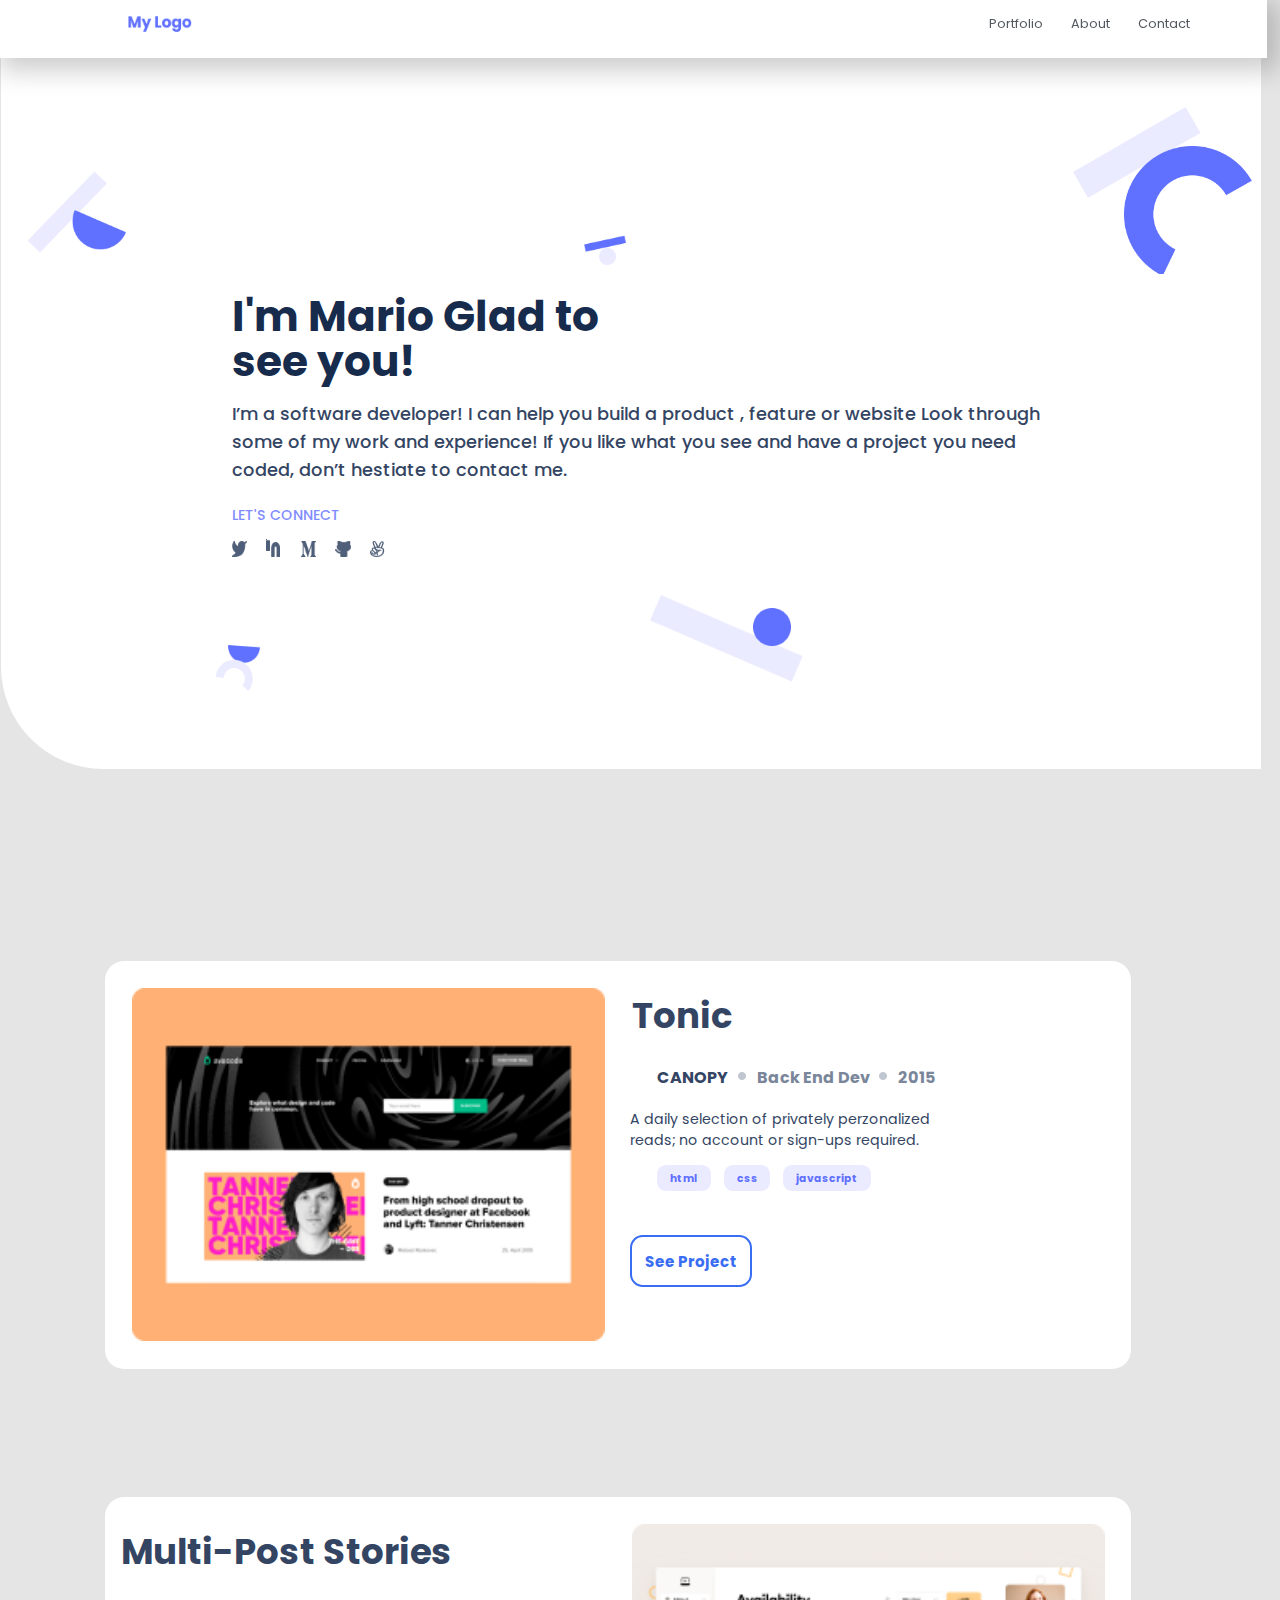
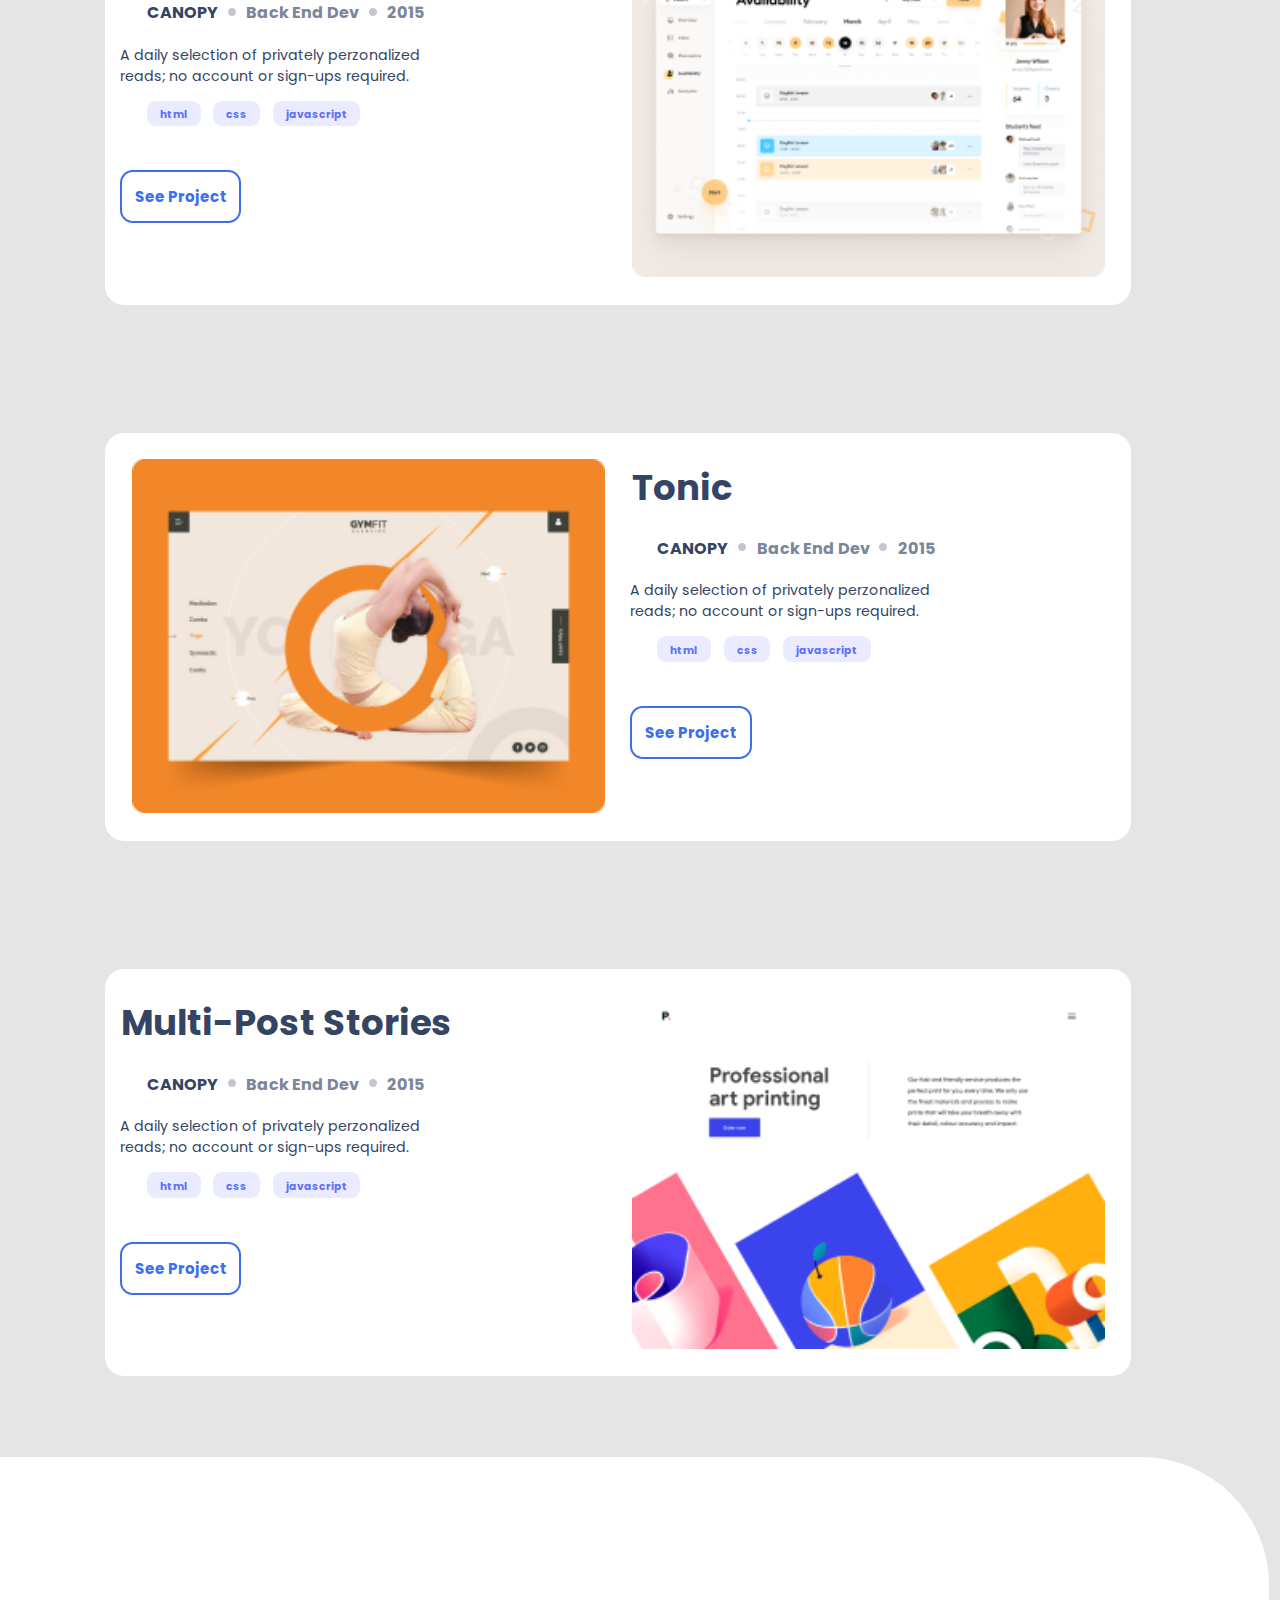
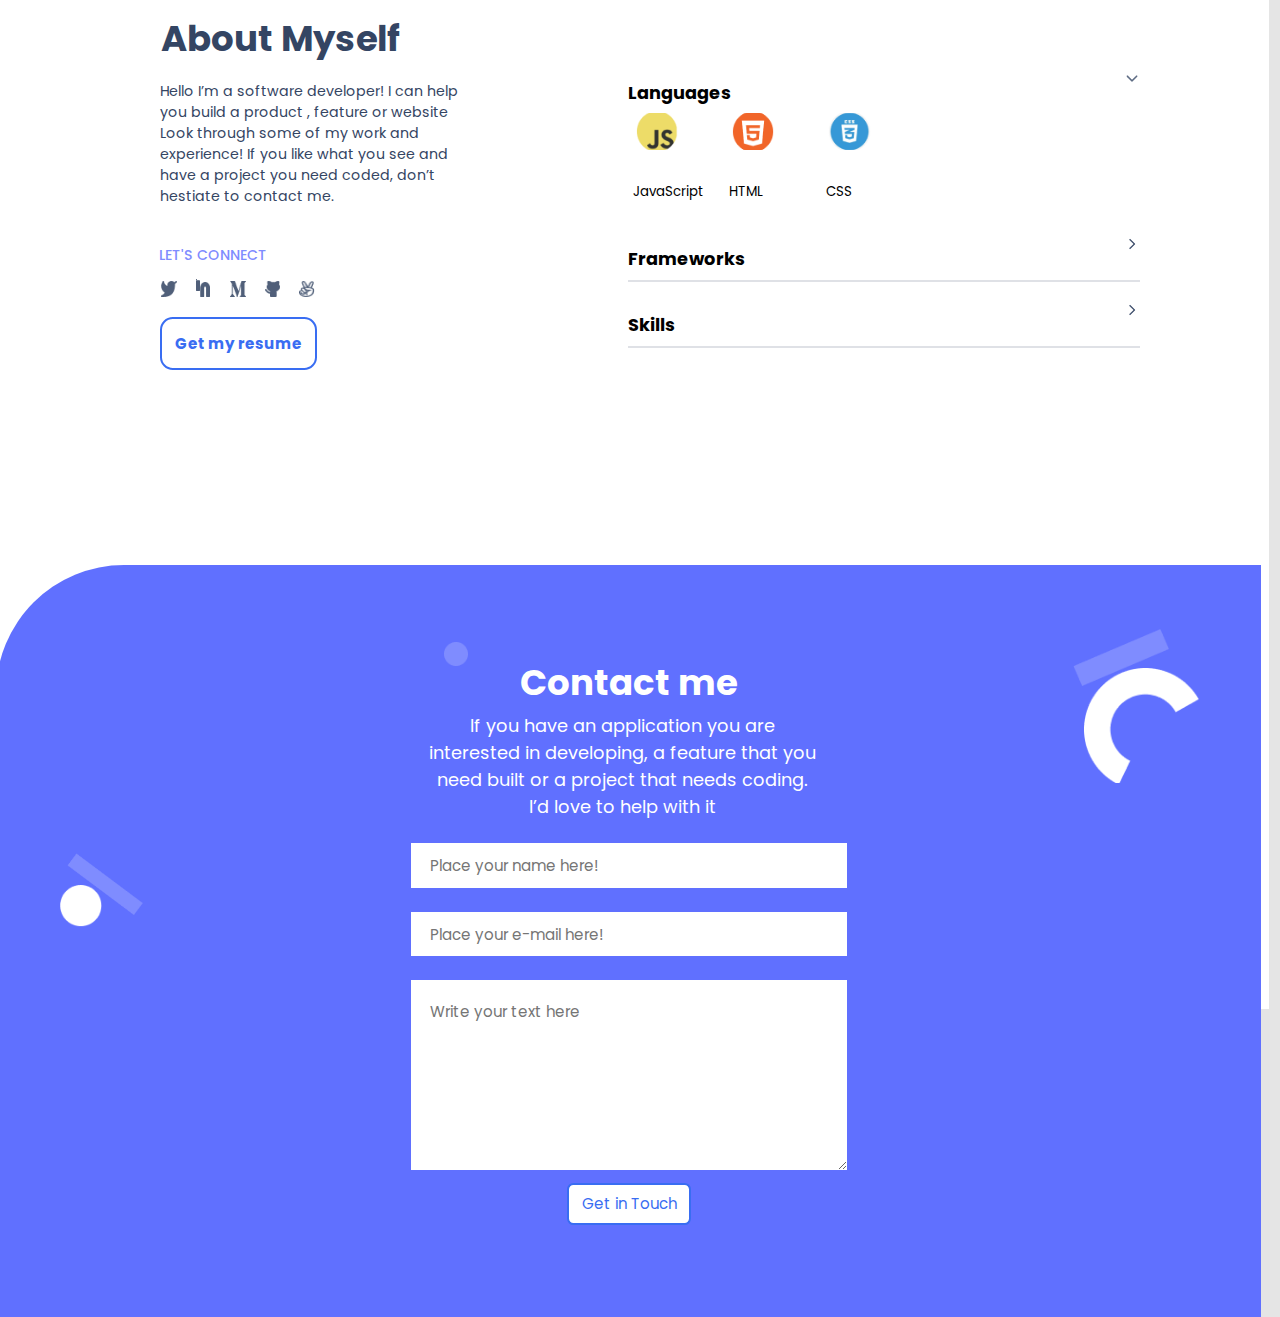
<file: index.html>
<!DOCTYPE html>
<html lang="en">
<head>
    <meta charset="UTF-8">
    <meta http-equiv="X-UA-Compatible" content="IE=edge">
    <meta name="viewport" content="width=device-width, initial-scale=1.0">
    <link rel="stylesheet" href="styles.css">
    <title>Mario's App</title>
    <!-- Global site tag (gtag.js) - "Google Analytics" -->
    <script async src="https://www.googletagmanager.com/gtag/js?id=G-0G9TX3WDLD"></script>
    <script>
    window.dataLayer = window.dataLayer || [];
    function gtag(){dataLayer.push(arguments);}
    gtag('js', new Date());
    gtag('config', 'G-0G9TX3WDLD');
    </script>
</head>

<body class="flexbox">
    <div class="display_menu" id="display_menu">
        <div id="close_menu_btn" class="close_menu_btn"></div>
        <ul>
            <li><a id="menu_link_1" href="#sec_3">Portfolio</a></li>
            <li><a id="menu_link_2" href="#sec_4">About</a></li>
            <li><a id="menu_link_3" href="#sec_5">Contact</a></li>
        </ul>
    </div>
    <section class="header">
        <nav class="menu_title">
            <a href="#sec_1"><img alt="Logo"  src="Assets/Images/my_logo.png"></a>
        </nav>
        <div id="menu_btn" class="menu_btn">
            <img alt="Menu_btn_element" class="menu_btn_elm" src="Assets/Images/menu.png">
        </div>
        <div class="links">
            <a href="#sec_3">Portfolio</a>
            <a href="#sec_4">About</a>
            <a href="#sec_5">Contact</a>
        </div>
    </section>
    <section class="work_grid" id="sec_1">
        <div class="content_body">
            <div class="greetings">
                <h1>I'm Mario Glad to see you!</h1>
            </div>
            <div class="about">
                <h3>I’m a software developer! I can help you build a product , feature or website Look through some of my work and experience! If you like what you see and have a project you need coded, don’t hestiate to contact me.</h3>
            <div class="lets_connect">
                <a>LET'S CONNECT</a>
            </div>
            </div>
            <section class="footer item">
                <h2>.</h2>
                <ul class="footer_ul">
                    <li>
                        <a>
                            <img alt="twiter" class="element" src="Assets/Images/twiter.png">
                        </a>
                    </li>
                    <li>
                        <a>
                            <div class="element_else">
                                <div class="left_side">
                                    <img alt="in1" class="img1" src="Assets/Images/in1.png">
                                    <img alt="in2" class="img2" src="Assets/Images/in3.png">
                                </div>
                                <div class="right_side">
                                    <img alt="in3" src="Assets/Images/in2.png" >
                                </div>
                            </div>
                        </a>
                    </li>
                    <li>
                        <a>
                            <img alt="m" class="element" width="7" src="Assets/Images/m.png">
                        </a> 
                    </li>
                    <li>
                        <a>
                            <img alt="github" class="element" width="7" src="Assets/Images/github.png">
                        </a>
                    </li>
                    <li>
                        <a>
                            <img alt="fingers" class="element" width="7" src="Assets/Images/fingers.png">
                        </a>
                    </li>
                </ul>         
            </section>
        </div>
    </section>
    <section  id="sec_2">
        <h3 class="hidden">.</h3>
        <div class="elm_1">.</div>
        <div class="elm_2">.</div>
        <div class="elm_3">.</div>
        <div class="elm_4">.</div>
        <div class="elm_5">.</div>
        <div class="elm_6">.</div>
        <div class="elm_7">.</div>
        <div class="elm_8">.</div>
        <div class="elm_9">.</div>
        <div class="elm_10">.</div>
    </section>
    <section class="work_grid"  id="sec_3">
    
    </section>
    <section id="detail_sec">

    </section>
    <section class="work_grid"  id="sec_4">
    <ul>
        <li class="box_about">
            <div class="box_about_bg"></div>
            <div class="sub_box">
            <div class="title item">
                <h1>About Myself</h1>
            </div>
            <div class="description item">
                <p>
                    Hello I’m a software developer! I can help you build a product , feature or website Look through some of my work and experience! If you like what you see and have a project you need coded, don’t hestiate to contact me.
                </p>
            </div>
            <h4 class="lets_connect_2 item">
                <a>LET'S CONNECT</a>
            </h4>
            <section class="footer item">
                <h2>.</h2>
                <ul class="footer_ul_2">
                    <li>
                        <a>
                            <img alt="twiter" class="element" src="Assets/Images/twiter.png">
                        </a>
                    </li>
                    <li>
                        <a>
                            <div class="element_else">
                                <div class="left_side">
                                    <img alt="in1" class="img1" src="Assets/Images/in1.png">
                                    <img alt="in2" class="img2" src="Assets/Images/in3.png">
                                </div>
                                <div class="right_side">
                                    <img alt="in3" src="Assets/Images/in2.png" >
                                </div>
                            </div>
                        </a>
                    </li>
                    <li>
                        <a>
                            <img alt="m" class="element" width="7" src="Assets/Images/m.png">
                        </a> 
                    </li>
                    <li>
                        <a>
                            <img alt="github" class="element" width="7" src="Assets/Images/github.png">
                        </a>
                    </li>
                    <li>
                        <a>
                            <img alt="fingers" class="element" width="7" src="Assets/Images/fingers.png">
                        </a>
                    </li>
                </ul>         
            </section>
            <div class="button item">
                <h3><a>Get my resume</a></h3>
            </div>
            </div>
            <ul class="sub_box_3">
                <li class="about_category_1 item">
                        <h5>Languages</h5>
                    <div class="arrow_op">
                    </div>
                </li>
                <li>
                    <ul class=lang_prop_box>
                        <li class="lang_prop">
                            <div class="lang_img_1 item_2"></div><p>JavaScript</p>
                        </li>
                        <li class="lang_prop">
                            <div class="lang_img_2 item_2"></div><p>HTML</p>
                        </li>
                        <li class="lang_prop">
                            <div class="lang_img_3 item_2"></div><p>CSS</p>
                        </li>
                    </ul>
                </li>
                <li class="about_category item">
                    <div>
                        <h5>Frameworks</h5>
                    </div>
                    <div class="arrow_cl">
                    </div>
                </li>
                <li class="about_category item">
                    <div>
                        <h5>Skills</h5>
                    </div>
                    <div class="arrow_cl">
                    </div>
                </li>
        </ul>
        </li>
    </ul>
</section>
<section class="work_grid_final" id="sec_5">
     <div class="box_last">
            <div class="contact_background">
                <div class="bg_elm_1">.</div>
                <div class="bg_elm_2">.</div>
                <div class="bg_elm_3">.</div>
                <div class="bg_elm_4">.</div>
                <div class="bg_elm_5">.</div>
                <div class="bg_elm_6">.</div>
                <div class="bg_elm_7">.</div>
                <div class="bg_elm_8">.</div>
            </div>
            <div class="title_2">
                <h1>Contact me</h1>
            </div>
            <div class="contact_resume">
                <p>If you have an application you are interested in developing, a feature that you need built or a project that needs coding. I’d love to help with it</p>
            </div>
            <img id="email_val_img" class="email_val_img" alt="validation" src="./Assets/Images/2_1.png">
            <form onsubmit="return formValidate()" class="contact_form" action="https://formspree.io/f/xzbygpgy" method="POST" id="contact_form">
                <label for="name_input"></label>
                <input name="name_input" id="name_input" type="text" minlength="10" maxlength="30" required class="input_1 name_inp item" placeholder="Place your name here!">
                <label for="email_input"></label>
                <input name="email_input" id="email_input" type="email" minlength="10" maxlength="50" required class="input_1 email_inp item" placeholder="Place your e-mail here!">
                <textarea id="contact_text_area" name="message_textarea" minlength="10" maxlength="500" required class="span_1 item" placeholder="Write your text here"></textarea>
                <button class="contact_button_1 item" type="submit">Get in Touch</button>  
            </form>
    </div>
</section>
<script type="text/javascript" src="./Assets/Javascript/index.js"></script>
<script type="text/javascript" src="./Assets/Javascript/index2.js"></script>
<script type="text/javascript" src="./Assets/Javascript/storage.js"></script>
</body>
</html>
</file>
<file: styles.css>
@import url('https://fonts.googleapis.com/css2?family=Poppins:ital,wght@0,100;0,200;0,300;0,400;0,500;0,600;0,700;0,800;0,900;1,100;1,200;1,300;1,400;1,500;1,600;1,700;1,800;1,900&display=swap');

.hidden {
  display: none;
}

ul {
  list-style: none;
  margin-left: -11vw;
}

body {
  background: #e5e5e5;
  font-family: 'Poppins', sans-serif;
}

.flexbox {
  position: absolute;
  display: flex;
  width: 95vw;
  height: fit-content;
  flex-direction: column;
  margin: 0.1vw;
}

/* --------------------origin flex box items--------------------- */

/* -----------------display-menu------------------- */

.display_menu {
  position: fixed;
  background: #6070ffd0;
  display: none;
  width: 100vw;
  height: 100vh;
  z-index: 3;
  user-select: none;
  animation-duration: 0.5s;
}

@keyframes menu_display_anim {
  0% {
    left: 100vw;
    width: 0.001vw;
    height: 0.001vh;
  }

  100% {
    left: 0.001vw;
    width: 100vw;
    height: 100vh;
  }
}

@keyframes menu_close_anim {
  0% {
    left: 0.001vw;
    width: 100vw;
    height: 100vh;
  }

  100% {
    left: 100vw;
    width: 0.001vw;
    height: 0.001vh;
  }
}

.display_menu ul {
  position: absolute;
  top: 20vw;
  left: 10vw;
  user-select: none;
}

.close_menu_btn {
  background-image: url(./Assets/Images/x.png);
  background-repeat: no-repeat;
  background-size: 100%;
  position: absolute;
  width: 4vw;
  height: 4vw;
  left: 89vw;
  top: 13vw;
}

.display_menu li {
  margin-top: 4vw;
  user-select: none;
}

.lets_connect_2 a {
  color: #7f8cff;
  font-family: 'Poppins', sans-serif;
  font-style: normal;
  font-weight: 500;
  font-size: 5vw;
  line-height: 10vw;
  margin-bottom: 5vw;
  user-select: none;
  text-decoration: none;
}

.lets_connect a {
  color: #7f8cff;
  font-family: 'Poppins', sans-serif;
  font-style: normal;
  font-weight: 500;
  font-size: 5vw;
  line-height: 10vw;
  margin-bottom: 5vw;
  user-select: none;
  text-decoration: none;
}

.display_menu ul li a {
  text-decoration: none;
  color: white;
  font-size: 8.53vw;
  user-select: none;
}

/* -------------header--------------- */

.header {
  position: fixed;
  display: flex;
  height: 12vw;
  width: 100vw;
  flex-direction: row;
  justify-content: space-between;
  background-color: white;
  z-index: 2;
}

.menu_title {
  position: inherit;
  font-size: 5vw;
  width: 70vw;
  height: 12vw;
  margin-left: 7vw;
  margin-top: 4vw;
  z-index: 2;
}

.menu_title img {
  width: 17vw;
  z-index: 2;
}

.links {
  display: none;
  z-index: 2;
}

.menu_btn {
  display: flex;
  width: 7vw;
  height: 7vw;
  margin-top: 2vw;
  margin-left: 87vw;
  flex-direction: column;
  z-index: 3;
  transition: 0.05s ease-in-out;
}

.menu_btn:active {
  transform: scale(0.9);
}

.menu_btn_elm {
  margin-top: 2vw;
  height: 10vw;
  z-index: 2;
}

/* -----------content----------------- */

.content_body {
  position: relative;
  display: flex;
  background-color: white;
  height: 175vw;
  flex-direction: column;
  z-index: 1;
  width: 99vw;
  left: 0;
}

.greetings {
  font-family: 'Poppins', sans-serif;
  font-weight: 600;
  margin-left: 5vw;
  width: 70vw;
  height: 55vw;
  margin-top: 20vw;
}

.greetings h1 {
  color: #172b4d;
  font-family: 'Poppins', sans-serif;
  font-style: normal;
  font-weight: bold;
  font-size: 12vw;
  line-height: 16vw;
  user-select: none;
}

.about {
  margin-left: 5vw;
  width: 88vw;
}

.about h3 {
  color: #344563;
  font-family: 'Poppins', sans-serif;
  font-style: normal;
  font-weight: 500;
  font-size: 4.3vw;
  line-height: 7vw;
  user-select: none;
}

.lets_connect a:hover {
  color: #7f8cff94;
}

.lets_connect_2 a:hover {
  color: #7f8cff94;
}

/* --------Footer----------------------- */

.footer {
  display: flex;
  width: 100vw;
  height: 20vw;
}

.footer h2 {
  display: none;
}

.footer_ul {
  display: flex;
  width: 100vw;
  height: 20vw;
  list-style-type: none;
  padding-left: 0.1vw;
  margin-left: -4vw;
}

.footer_ul_2 {
  display: flex;
  width: 100vw;
  height: 20vw;
  list-style-type: none;
  padding-left: 0.1vw;
  margin-left: -4vw;
}

.element {
  width: 4vw;
  height: 4vw;
  margin-left: 5vw;
}

.element_else {
  display: flex;
  width: 4vw;
  height: 4vw;
  margin-left: 5vw;
  flex-direction: row;
}

.left_side {
  display: flex;
  width: 2vw;
  flex-direction: column;
}

.img1 {
  height: 1.12vw;
  width: 1.12vw;
}

.img2 {
  height: 3vw;
  width: 1vw;
}

.right_side {
  width: 4.6vw;
  height: 4vw;
}

.right_side img {
  width: 2.4vw;
  height: 3.9vw;
  margin-top: 0.1vw;
}

/* --------Background elements----------------------- */

.elm_1 {
  color: rgba(0, 0, 0, 0);
  position: absolute;
  background-image: url(./Assets/Images/elm1.png);
  background-size: 100%;
  background-repeat: no-repeat;
  top: 21vw;
  z-index: 1;
  width: 5vw;
  right: 90vw;
}

.icon_list {
  list-style-type: none;
}

.elm_2 {
  color: rgba(0, 0, 0, 0);
  position: absolute;
  background-image: url(./Assets/Images/elm2.png);
  background-size: 100%;
  background-repeat: no-repeat;
  left: 38vw;
  top: 27vw;
  z-index: 1;
  width: 3vw;
}

.elm_3 {
  color: rgba(0, 0, 0, 0);
  position: absolute;
  background-image: url(./Assets/Images/elm3.png);
  background-size: 100%;
  background-repeat: no-repeat;
  left: 38vw;
  top: 25vw;
  z-index: 1;
  width: 6vw;
}

.elm_4 {
  color: rgba(0, 0, 0, 0);
  position: absolute;
  background-image: url(./Assets/Images/elm4.png);
  background-size: 100%;
  background-repeat: no-repeat;
  left: 87vw;
  top: 25vw;
  z-index: 2;
  width: 13vw;
  height: 30vw;
}

.elm_5 {
  color: rgba(0, 0, 0, 0);
  position: absolute;
  background-image: url(Assets/Images/elm5.png);
  background-size: 100%;
  background-repeat: no-repeat;
  left: 90vw;
  top: 134vw;
  z-index: 1;
  width: 6.5vw;
}

.elm_6 {
  color: rgba(0, 0, 0, 0);
  position: absolute;
  background-image: url(./Assets/Images/elm6.png);
  background-size: 100%;
  background-repeat: no-repeat;
  left: 60vw;
  top: 170vw;
  z-index: 1;
  width: 5vw;
  height: 5vw;
}

.elm_7 {
  display: none;
}

.elm_8 {
  display: none;
}

.elm_9 {
  display: none;
}

.elm_10 {
  display: none;
}

/* --------Work Grid----------------------- */

.work_grid {
  font-family: 'Poppins', sans-serif;
  position: relative;
  height: fit-content;
  grid-template-rows: 147vw 147vw 147vw;
  margin-bottom: 30vw;
}

.work_grid_final {
  font-family: 'Poppins', sans-serif;
  position: relative;
  height: fit-content;
  grid-template-rows: 147vw 147vw 147vw;
}

.box {
  position: relative;
  display: flex;
  flex-direction: column;
  width: 87.2vw;
  height: fit-content;
  margin-left: 6vw;
  margin-top: 10vw;
  border-color: #dfe1e6;
  border-style: solid;
  border-width: 0.1vw;
  border-radius: 3vw;
  background-color: white;
}

.box_about_bg {
  position: absolute;
  background-color: white;
  width: 100.2vw;
  height: 300vw;
  z-index: -1;
  margin-left: -5.8vw;
  margin-top: -10vw;
  border-top-right-radius: 10vw;
}

.box_last {
  position: relative;
  display: flex;
  flex-direction: column;
  width: 87.2vw;
  height: fit-content;
  margin-left: 5.5vw;
  margin-top: 10vw;
}

.box_rev {
  position: relative;
  display: flex;
  flex-direction: column;
  width: 87.2vw;
  height: fit-content;
  margin-left: 6vw;
  margin-top: 10vw;
  border-color: #dfe1e6;
  border-style: solid;
  border-width: 0.1vw;
  border-radius: 3vw;
  background-color: white;
}

.box_about {
  position: relative;
  display: flex;
  flex-direction: column;
  width: 87.2vw;
  height: fit-content;
  margin-left: 5.5vw;
  margin-top: 10vw;
}

.item {
  font-family: 'Poppins', sans-serif;
  margin-left: 4.2vw;
  width: 70.2vw;
}

.item_2 {
  font-family: 'Poppins', sans-serif;
  margin-left: 4.2vw;
  width: 80.2vw;
}

.preview {
  background-size: auto;
  background-size: contain;
  background-repeat: no-repeat;
  width: 78.66vw;
  height: 58.66vw;
  margin-top: 4.2vw;
  margin-bottom: 4.2vw;
  margin-left: 4.5vw;
  transition: 0.5s ease-in-out;
}

.preview:hover {
  box-shadow: 1vw 1vw 1vw 1vw rgba(0, 0, 0, 0.1);
  transform: scale(1.11, 1.15);
}

.title {
  margin-top: 1vw;
  width: 78.66vw;
  height: fit-content;
}

.title h1 {
  margin: 0.1vw;
  font-size: 9vw;
  color: #344563;
}

.features {
  display: flex;
  flex-direction: row;
  height: 14vw;
  margin-left: -6vw;
}

.feature_1 {
  font-size: 4vw;
  color: #344563;
  margin-bottom: 1vw;
  padding-bottom: 0.1vw;
}

.feature_2 {
  font-size: 4vw;
  color: #7a869a;
  margin-bottom: 1vw;
  padding-bottom: 0.1vw;
}

.dot {
  background-image: url(./Assets/Images/dot.png);
  background-size: 30%;
  background-position-y: 65%;
  background-position-x: 50%;
  background-repeat: no-repeat;
  width: 7vw;
  height: 14vw;
}

.description {
  height: fit-content;
}

.description p {
  font-size: 4vw;
  color: #344563;
}

.languages {
  width: 70vw;
  height: 16vw;
  margin-left: -9vw;
}

.languages li {
  float: left;
}

.languages h5 {
  font-size: 4vw;
  color: #6070ff;
  margin-left: 3vw;
}

.button {
  border-radius: 3vw;
  border-style: solid;
  border-width: 0.2vw;
  border-color: #396df2;
  width: fit-content;
  margin-bottom: 5vw;
  margin-top: 5vw;
  color: #396df2;
}

.button h3 {
  font-size: 5vw;
  margin: 2vw;
}

.about_category {
  display: flex;
  flex-direction: row;
  justify-content: space-between;
  height: 16vw;
  font-size: 6vw;
  width: 70vw;
}

.about_category_1 {
  display: flex;
  flex-direction: row;
  justify-content: space-between;
  height: 16vw;
  font-size: 6vw;
  width: 70vw;
}

.about_category h4 {
  margin-top: 0.1vw;
  margin-bottom: 0.1vw;
  height: 2vw;
}

.about_category_1 h4 {
  margin-top: 0.1vw;
  margin-bottom: 0.1vw;
  height: 2vw;
}

.arrow_op {
  height: 16vw;
  width: 4vw;
  background-image: url(./Assets/Images/down_arrow.png);
  background-size: 100%;
  background-repeat: no-repeat;
  background-position-y: 50%;
  margin-right: 10vw;
}

.arrow_cl {
  height: 16vw;
  width: 4vw;
  background-image: url(./Assets/Images/down_arrow.png);
  background-size: 100%;
  background-repeat: no-repeat;
  background-position-y: 50%;
  margin-right: 10vw;
}

.lang_prop {
  display: flex;
  flex-direction: row;
  height: 10vw;
  margin-bottom: 5vw;
  list-style-type: none;
}

.lang_prop p {
  margin-left: 3vw;
  margin-top: 2.5vw;
}

.lang_img_1 {
  width: 10vw;
  height: 10vw;
  background-image: url(./Assets/Images/jselipse.png);
  background-size: 100%;
  background-repeat: no-repeat;
  background-position-y: 50%;
}

.lang_img_2 {
  width: 10vw;
  height: 10vw;
  background-image: url(./Assets/Images/html5elipse.png);
  background-size: 100%;
  background-repeat: no-repeat;
  background-position-y: 50%;
}

.lang_img_3 {
  width: 10vw;
  height: 10vw;
  background-image: url(./Assets/Images/csselipse.png);
  background-size: 100%;
  background-repeat: no-repeat;
  background-position-y: 50%;
}

/* --------------------contact page-------------------- */

.contact_background {
  position: absolute;
  background-color: #6070ff;
  width: 100vw;
  left: -5.8vw;
  height: 185vw;
  border-top-left-radius: 25vw;
}

.bg_elm_1 {
  position: absolute;
  color: rgba(0, 0, 0, 0);
  background-image: url(./Assets/Images/2_1.png);
  z-index: 2;
  left: 40vw;
  top: 15vw;
  background-repeat: no-repeat;
  background-size: 100%;
  width: 5vw;
  height: 5vw;
}

.bg_elm_2 {
  position: absolute;
  color: rgba(0, 0, 0, 0);
  background-image: url(./Assets/Images/2_2.png);
  z-index: 2;
  left: 87vw;
  top: 5vw;
  background-repeat: no-repeat;
  background-size: 100%;
  width: 13vw;
  height: 10vw;
}

.bg_elm_3 {
  position: absolute;
  color: rgba(0, 0, 0, 0);
  background-image: url(./Assets/Images/2_3.png);
  z-index: 2;
  left: 90vw;
  top: 10vw;
  background-repeat: no-repeat;
  background-size: 100%;
  width: 10vw;
  height: 20vw;
}

.bg_elm_4 {
  color: rgba(0, 0, 0, 0);
  position: absolute;
  background-image: url(./Assets/Images/2_4.png);
  z-index: 2;
  background-repeat: no-repeat;
  background-size: 100%;
  left: 70vw;
  top: 162vw;
  width: 8vw;
  height: 8vw;
}

.bg_elm_5 {
  color: rgba(0, 0, 0, 0);
  position: absolute;
  background-image: url(./Assets/Images/2_5.png);
  z-index: 2;
  background-repeat: no-repeat;
  background-size: 100%;
  left: 71vw;
  top: 156vw;
  width: 15vw;
  height: 15vw;
}

.bg_elm_6 {
  display: none;
}

.bg_elm_7 {
  display: none;
}

.bg_elm_8 {
  display: none;
}

.title_2 {
  color: white;
  margin-top: 27vw;
  margin-left: 12.5vw;
  height: fit-content;
  z-index: 1;
}

.title_2 h1 {
  font-size: 10vw;
  margin: 0.1vw;
}

.contact_resume {
  margin-left: 8vw;
  height: fit-content;
  width: 70vw;
  color: white;
  z-index: 1;
  margin-bottom: 6vw;
}

.contact_resume p {
  font-size: 4.5vw;
  text-align: center;
  margin: 0.1vw;
}

.announce_bad_email {
  position: absolute;
  box-shadow: 1vw 1vw 1vw 1vw rgba(0, 0, 0, 0.2);
  border-style: solid;
  border-width: 0.2vw;
  border-color: rgba(0, 0, 0, 0.5);
  border-radius: 2vw;
  top: 140vw;
  left: 30vw;
  width: 55vw;
  height: 9vw;
  background-color: white;
  opacity: 1;
  animation-name: announce_appear1;
  animation-duration: 1s;
  padding: 2vw;
}

@keyframes announce_appear1 {
  0% {
    top: 145vw;
    opacity: 0;
  }

  100% {
    top: 140vw;
    opacity: 1;
  }
}

.announce_text {
  font-size: 3.5vw;
  margin: 0.01vw;
}

.input_1 {
  margin-top: 4vw;
  width: 73vw;
  height: 10vw;
  z-index: 1;
  border-radius: 2vw;
  border-style: none;
  padding-left: 3vw;
  padding-right: 8vw;
  color: black;
  background-color: white;
}

@keyframes email_input_error {
  0% {
    transform: translateX(0.01vw);
    color: rgb(255, 255, 255);
    background-color: rgb(204, 12, 12);
  }

  25% {
    transform: translateX(-1vw);
    color: rgb(255, 255, 255);
    background-color: rgb(204, 12, 12);
  }

  50% {
    transform: translateX(1vw);
    color: rgb(255, 255, 255);
    background-color: rgb(204, 12, 12);
  }

  75% {
    transform: translateX(-1vw);
    color: rgb(255, 255, 255);
    background-color: rgb(204, 12, 12);
  }

  100% {
    transform: translateX(1vw);
    color: rgb(255, 255, 255);
    background-color: rgb(204, 12, 12);
  }
}

.email_val_img {
  position: absolute;
  display: none;
  width: 5vw;
  height: 5vw;
  z-index: 4;
  left: 81vw;
  top: 104vw;
}

.span_1 {
  margin-top: 4vw;
  width: 73vw;
  height: 32vw;
  z-index: 1;
  border-radius: 2vw;
  border-style: none;
  padding: 3vw;
}

.contact_button_1 {
  border-radius: 2vw;
  border-style: solid;
  border-width: 0.2vw;
  border-color: #396df2;
  width: fit-content;
  margin-bottom: 5vw;
  margin-top: 2vw;
  z-index: 1;
  background-color: white;
  font-family: 'Poppins', sans-serif;
  color: #396df2;
  font-size: 4vw;
  padding: 2.5vw;
}

.contact_form {
  z-index: 2;
}

/* ---------------------------------- detail mobile styles --------------------- */

.detail_title {
  color: #172b4d;
  font-size: 7vw;
}

.detail_sec {
  display: inline;
}

.language_box {
  display: flex;
  flex-direction: row;
}

.language_prop {
  margin-right: 3vw;
  font-size: 4vw;
  color: #6070ff;
}

.detail_descr {
  font-size: 3.5vw;
}

.det_button {
  display: flex;
  flex-direction: row;
  margin-right: 4vw;
  border-color: #396df2;
  border-style: solid;
  border-radius: 2vw;
  border-width: 0.4vw;
  height: 8vw;
  width: 38vw;
  padding: 1vw 1vw 1vw 1vw;
}

.detail_features {
  display: flex;
  flex-direction: row;
  margin-bottom: 4vw;
}

.det_feature_dot {
  width: 2vw;
  height: 2vw;
  margin-top: 2vw;
}

.det_feature {
  font-size: 4vw;
  margin: 0.01vw 2vw 0.01vw 2vw;
  color: #7a869a;
}

.det_feature:hover {
  color: #344563;
}

.det_buttons_div {
  display: flex;
  flex-direction: row;
  margin: 0.01vw;
}

.det_button_text {
  color: #396df2;
  margin: 1.8vw;
  font-size: 3.8vw;
}

.det_button_icon {
  margin-top: 1vw;
  margin-left: 2vw;
  width: 5vw;
  height: 5vw;
}

.det_close_btn {
  position: absolute;
  left: 80vw;
  top: 8vw;
}

.detail_img {
  width: 80vw;
}

.detail_pre_background {
  position: fixed;
  width: 100vw;
  height: 100%;
  left: 0.01vw;
  top: 0.01vw;
  background-color: rgb(0, 0, 0);
  opacity: 0.4;
  z-index: 4;
  overflow-x: scroll;
}

@keyframes background-open {
  0% {
    opacity: 0;
  }

  100% {
    opacity: 0.4;
  }
}

@keyframes background-close {
  0% {
    opacity: 0.4;
  }

  50% {
    opacity: 0.4;
  }

  100% {
    opacity: 0;
  }
}

.detail_background {
  box-shadow: 1vw 1vw 1vw 1vw rgba(0, 0, 0, 0.2);
  background: white;
  position: fixed;
  border-radius: 3vw;
  margin-left: -40vw;
  left: 45vw;
  top: 2vh;
  width: 80vw;
  max-height: 85vh;
  z-index: 4;
  padding: 5vw;
  overflow-y: scroll;
}

@keyframes detail_open {
  0% {
    left: -200vw;
  }

  70% {
    left: 47vw;
  }

  80% {
    left: 43vw;
  }

  90% {
    left: 46vw;
  }

  100% {
    left: 45vw;
  }
}

@keyframes detail_close {
  0% {
    left: 50vw;
  }

  25% {
    left: 95vw;
  }

  50% {
    left: -200vw;
  }

  100% {
    left: -200vw;
  }
}

/* ---------------------------------- end of detail mobile styles --------------------- */

/* ----------------------------- DESKTOP VERSION ------------------ */

@media (min-width: 1024px) {
  .hidden {
    display: none;
  }

  ul {
    list-style: none;
    margin-left: -11vw;
  }

  body {
    font-family: 'Poppins', sans-serif;
  }

  .flexbox {
    position: absolute;
    display: flex;
    width: 95vw;
    height: fit-content;
    flex-direction: column;
    margin: 0.1vw;
  }

  /* --------------------origin flex box items--------------------- */

  /* -------------header--------------- */
  .header {
    position: fixed;
    box-shadow: 0.5vw 0.5vw 2vw 0.5vw rgba(0, 0, 0, 0.2);
    display: flex;
    height: 4.5vw;
    width: 99vw;
    flex-direction: row;
    justify-content: space-between;
    z-index: 3;
    background: white;
    top: 0;
    left: 0;
  }

  .menu_title {
    position: relative;
    font-size: 5vw;
    width: 70vw;
    height: 12vw;
    margin-left: 10vw;
    margin-top: -3vw;
  }

  .menu_title img {
    width: 5vw;
    animation: image_rotate;
    animation-duration: 1.5s;
    animation-iteration-count: infinite;
  }

  @keyframes image_rotate {
    from {
      transform: rotateY(0deg);
    }

    to {
      transform: rotateY(360deg);
    }
  }

  .lets_connect a {
    color: #7f8cff;
    font-family: 'Poppins', sans-serif;
    font-style: normal;
    font-weight: 500;
    font-size: 1.11vw;
    line-height: 0.1vw;
    user-select: none;
    margin: 0;
    transition: color 0.5s ease-in-out;
  }

  .lets_connect_2 a {
    color: #7f8cff;
    font-family: 'Poppins', sans-serif;
    font-style: normal;
    font-weight: 500;
    font-size: 1.11vw;
    line-height: 0.1vw;
    user-select: none;
    margin-left: -4.3vw;
  }

  .links {
    position: relative;
    display: flex;
    margin-top: 1.2vw;
    flex-direction: row;
    font-size: 1.04vw;
    height: 2.5vw;
    margin-right: 6vw;
  }

  .links a {
    color: #53575f;
    text-decoration: none;
    margin-left: 2.22vw;
    font-size: 1vw;
    transition: transform 0.3s ease;
    cursor: pointer;
  }

  .button h3 a {
    text-decoration: none;
  }

  .links a:hover {
    transform: scale(1.3);
  }

  .menu_btn {
    display: none;
    width: 7vw;
    height: 7vw;
    margin-top: 2vw;
    margin-right: 10vw;
    flex-direction: column;
  }

  .menu_btn_elm {
    margin-top: 2vw;
    height: 1vw;
  }

  /* -----------content----------------- */
  .content_body {
    position: relative;
    display: flex;
    background-color: white;
    height: 60vw;
    flex-direction: column;
    z-index: 1;
    margin-top: 0;
    width: 98.4vw;
    border-bottom-left-radius: 8vw;
  }

  .greetings {
    position: relative;
    margin-top: 20.73vw;
    font-family: 'Poppins', sans-serif;
    font-weight: 100;
    margin-left: 18.06vw;
    width: 30vw;
    height: 9vw;
  }

  .greetings h1 {
    color: #172b4d;
    font-family: 'Poppins', sans-serif;
    font-style: normal;
    font-weight: bold;
    font-size: 3.3vw;
    line-height: 3.5vw;
    user-select: none;
  }

  .about {
    margin-left: 18.06vw;
    width: 63.88vw;
    height: 11vw;
  }

  .about h3 {
    color: #344563;
    font-family: 'Poppins', sans-serif;
    font-style: normal;
    font-weight: 500;
    font-size: 1.39vw;
    line-height: 2.2vw;
    user-select: none;
  }

  .lets_connect {
    height: 1.2vw;
    padding: 0;
  }

  .lets_connect_2 {
    height: 1.2vw;
    padding: 0;
    margin-left: -2vw;
  }

  .lets_connect a:hover {
    color: #7f8cff94;
  }

  .lets_connect_2 a:hover {
    color: #7f8cff94;
  }

  /* --------Footer----------------------- */
  .footer {
    display: flex;
    width: 100vw;
    height: 2vw;
    margin-bottom: 0;
  }

  .footer h2 {
    display: none;
  }

  .footer_ul {
    display: flex;
    width: 80vw;
    height: 10vw;
    list-style-type: none;
    padding-left: 0.1vw;
    margin-left: 12.2vw;
  }

  .footer_ul_2 {
    display: flex;
    width: 80vw;
    height: 10vw;
    list-style-type: none;
    padding-left: 0.1vw;
    margin-left: -5.7vw;
  }

  .element {
    width: 1.2vw;
    height: 1.2vw;
    margin-left: 1.5vw;
  }

  .element_else {
    display: flex;
    width: 1.2vw;
    height: 1.2vw;
    margin-left: 1.5vw;
    flex-direction: row;
  }

  .left_side {
    display: flex;
    width: 0.6vw;
    flex-direction: column;
  }

  .img1 {
    height: 0.09vw;
    width: 0.09vw;
  }

  .img2 {
    height: 0.9vw;
    width: 0.3vw;
  }

  .right_side {
    width: 1.38vw;
    height: 1.2vw;
  }

  .right_side img {
    width: 0.72vw;
    height: 1.17vw;
    margin-top: 0.03vw;
  }

  /* --------Background elements----------------------- */
  .elm_1 {
    color: rgba(0, 0, 0, 0);
    position: absolute;
    background-image: url(./Assets/Images/elm_2_1.png);
    background-size: 100%;
    background-repeat: no-repeat;
    top: 13.27vw;
    z-index: 1;
    height: 7vw;
    width: 6.24vw;
    left: 2vw;
  }

  .icon_list {
    list-style-type: none;
  }

  .elm_2 {
    color: rgba(0, 0, 0, 0);
    position: absolute;
    background-image: url(./Assets/Images/elm_2_2.png);
    background-size: 100%;
    background-repeat: no-repeat;
    top: 16.27vw;
    z-index: 1;
    height: 7vw;
    width: 4.24vw;
    left: 5.5vw;
  }

  .elm_3 {
    color: rgba(0, 0, 0, 0);
    position: absolute;
    background-image: url(./Assets/Images/elm_2_3.png);
    background-size: 100%;
    background-repeat: no-repeat;
    top: 18.27vw;
    z-index: 1;
    height: 7vw;
    width: 3.34vw;
    left: 45.5vw;
  }

  .elm_4 {
    color: rgba(0, 0, 0, 0);
    position: absolute;
    background-image: url(./Assets/Images/elm_2_4.png);
    background-size: 100%;
    background-repeat: no-repeat;
    top: 19.27vw;
    z-index: 1;
    height: 7vw;
    width: 1.34vw;
    left: 46.7vw;
  }

  .elm_5 {
    color: rgba(0, 0, 0, 0);
    position: absolute;
    background-image: url(./Assets/Images/elm_2_5.png);
    background-size: 100%;
    background-repeat: no-repeat;
    top: 8.27vw;
    z-index: 1;
    height: 10vw;
    width: 10vw;
    left: 83.7vw;
  }

  .elm_6 {
    color: rgba(0, 0, 0, 0);
    position: absolute;
    background-image: url(./Assets/Images/elm_2_6.png);
    background-size: 100%;
    background-repeat: no-repeat;
    top: 11.27vw;
    z-index: 1;
    height: 10vw;
    width: 10vw;
    left: 87.7vw;
  }

  .elm_7 {
    color: rgba(0, 0, 0, 0);
    position: absolute;
    background-image: url(./Assets/Images/elm_2_7.png);
    background-size: 100%;
    background-repeat: no-repeat;
    top: 50.27vw;
    z-index: 1;
    display: inline;
    height: 7vw;
    width: 2.5vw;
    left: 17.7vw;
  }

  .elm_8 {
    color: rgba(0, 0, 0, 0);
    position: absolute;
    background-image: url(./Assets/Images/elm_2_8.png);
    background-size: 100%;
    background-repeat: no-repeat;
    top: 51.4vw;
    z-index: 1;
    display: inline;
    height: 7vw;
    width: 3vw;
    left: 16.7vw;
  }

  .elm_9 {
    color: rgba(0, 0, 0, 0);
    position: absolute;
    background-image: url(./Assets/Images/elm_2_9.png);
    background-size: 100%;
    background-repeat: no-repeat;
    top: 46.4vw;
    z-index: 1;
    display: inline;
    height: 12vw;
    width: 12vw;
    left: 50.7vw;
  }

  .elm_10 {
    color: rgba(0, 0, 0, 0);
    position: absolute;
    background-image: url(./Assets/Images/elm_2_10.png);
    background-size: 100%;
    background-repeat: no-repeat;
    top: 47.4vw;
    z-index: 1;
    display: inline;
    height: 3vw;
    width: 3vw;
    left: 58.7vw;
  }

  /* --------Work Grid----------------------- */
  .work_grid {
    font-family: 'Poppins', sans-serif;
    position: relative;
    height: fit-content;
    grid-template-rows: 147vw 147vw 147vw;
    margin-bottom: 5vw;
  }

  .work_grid_final {
    font-family: 'Poppins', sans-serif;
    position: relative;
    height: fit-content;
    grid-template-rows: 147vw 147vw 147vw;
    margin-bottom: 0;
  }

  .box {
    border-radius: 1.5vw;
    background-color: white;
    position: relative;
    display: flex;
    flex-direction: row;
    width: 80vw;
    height: 31.7vw;
    margin-left: 16vw;
    margin-top: 10vw;
    border: 0.1vw solid transparent;
  }

  .box_about_bg {
    position: absolute;
    background-color: white;
    width: 99.4vw;
    height: 90vw;
    z-index: -1;
    margin-left: -8.6vw;
    margin-top: -10vw;
    border-top-right-radius: 10vw;
  }

  .box:hover {
    border-style: solid;
    border-width: 0.1vw;
    border-color: #a7aeff;
  }

  .box_about {
    border-radius: 1.5vw;
    background-color: white;
    position: relative;
    display: flex;
    flex-direction: row;
    width: 80vw;
    height: 29vw;
    margin-left: 16vw;
    margin-top: 10vw;
    border: 0.1vw solid transparent;
  }

  .box_last {
    border-radius: 1.5vw;
    position: relative;
    display: flex;
    flex-direction: column;
    width: 80vw;
    height: 34.44vw;
    margin-left: 6vw;
    margin-top: 10vw;
  }

  .box_rev {
    border-radius: 1.5vw;
    background-color: white;
    position: relative;
    display: flex;
    flex-direction: row-reverse;
    width: 80vw;
    height: 31.7vw;
    margin-left: 16vw;
    margin-top: 10vw;
    border: 0.1vw solid transparent;
  }

  .box_rev:hover {
    border-style: solid;
    border-width: 0.1vw;
    border-color: #a7aeff;
  }

  .item {
    font-family: 'Poppins', sans-serif;
    float: left;
    margin-left: 4.2vw;
    width: 38vw;
  }

  .item_2 {
    font-family: 'Poppins', sans-serif;
    width: 80.2vw;
  }

  .sub_box {
    font-family: 'Poppins', sans-serif;
    margin-left: 4.2vw;
    width: 25vw;
  }

  .sub_box_2 {
    font-family: 'Poppins', sans-serif;
    float: left;
    margin-left: 0;
    width: 38vw;
  }

  .sub_box_2 li ul {
    display: flex;
    flex-direction: row;
  }

  .sub_box_3 {
    font-family: 'Poppins', sans-serif;
    float: left;
    margin-left: 4.2vw;
    margin-top: 5vw;
    width: 38vw;
  }

  .sub_box_3 li ul {
    display: flex;
    flex-direction: row;
  }

  .preview {
    background-size: contain;
    background-repeat: no-repeat;
    width: 36.94vw;
    height: 27.62vw;
    margin: 2vw;
  }

  .title {
    margin-top: 2vw;
    width: 30vw;
    height: fit-content;
    margin-left: 0;
  }

  .title h1 {
    margin: 0.1vw;
    font-size: 2.78vw;
    color: #344563;
    width: 50vw;
  }

  .features {
    display: flex;
    flex-direction: row;
    height: 2vw;
    margin-left: -1vw;
    margin-bottom: 2vw;
    padding-top: 0;
  }

  .feature_1 {
    font-size: 1.25vw;
    color: #344563;
    margin-bottom: 2vw;
    padding-bottom: 0.1vw;
  }

  .feature_2 {
    font-size: 1.25vw;
    color: #7a869a;
    margin-bottom: 1vw;
    padding-bottom: 0.1vw;
  }

  .dot {
    background-image: url(./Assets/Images/dot.png);
    background-size: 30%;
    background-position-y: 60%;
    background-position-x: 50%;
    background-repeat: no-repeat;
    width: 2.19vw;
    height: 4.38vw;
  }

  .description {
    height: fit-content;
    margin-left: 0;
    width: 25vw;
  }

  .description p {
    font-size: 1.11vw;
    color: #344563;
  }

  .languages {
    width: 40vw;
    height: 4.45vw;
    margin-left: -1vw;
  }

  .languages li {
    float: left;
    height: 2vw;
    border-radius: 0.7vw;
    border-width: 0.1vw;
    background-color: #ebebff;
    margin-right: 1vw;
  }

  .languages h5 {
    font-size: 0.83vw;
    color: #6070ff;
    margin-left: 1vw;
    margin-right: 1vw;
    margin-top: 0.5vw;
  }

  .button {
    border-radius: 1vw;
    border-style: solid;
    border-width: 0.2vw;
    border-color: #396df2;
    width: -moz-fit-content;
    width: fit-content;
    margin-bottom: 1vw;
    margin-top: 1vw;
    margin-left: 0;
    user-select: none;
    color: #396df2;
    transition: 0.5s ease-in-out;
  }

  .button:hover {
    background-color: #396df2;
    color: white;
  }

  .button h3 {
    font-size: 1.18vw;
    margin: 1vw;
    user-select: none;
  }

  .about_category {
    display: flex;
    flex-direction: row;
    justify-content: space-between;
    height: 5vw;
    font-size: 1.67vw;
    width: 40vw;
    border-bottom-style: solid;
    border-color: #dfe1e6;
    border-width: 0.2vw;
  }

  .about_category h4 {
    margin-top: 1vw;
    color: #344563;
  }

  .about_category_1 {
    display: flex;
    flex-direction: row;
    justify-content: space-between;
    height: 5vw;
    font-size: 1.67vw;
    width: 40vw;
    border-width: 0.2vw;
  }

  .about_category_1 h4 {
    margin-top: 1vw;
    color: #344563;
  }

  .arrow_op {
    height: 4.45vw;
    width: 1.11vw;
    background-image: url(./Assets/Images/down_arrow.png);
    background-size: 100%;
    background-repeat: no-repeat;
    background-position-y: 50%;
    margin-right: 0;
  }

  .arrow_cl {
    height: 4.45vw;
    width: 1.11vw;
    background-image: url(./Assets/Images/right_arrow.png);
    background-size: 100%;
    background-repeat: no-repeat;
    background-position-y: 50%;
    margin-right: 0;
  }

  .lang_prop {
    display: flex;
    flex-direction: column;
    height: 8vw;
    margin-bottom: 0;
    list-style-type: none;
    align-content: center;
  }

  .lang_prop p {
    margin-left: 4vw;
    font-size: 1.04vw;
    width: 2vw;
  }

  .lang_prop_box {
    margin-left: -2.5vw;
  }

  .lang_img_1 {
    width: 3.33vw;
    height: 3.33vw;
    background-image: url(./Assets/Images/jselipse.png);
    background-size: 100%;
    background-repeat: no-repeat;
    background-position-y: 50%;
  }

  .lang_img_2 {
    width: 3.33vw;
    height: 3.33vw;
    background-image: url(./Assets/Images/html5elipse.png);
    background-size: 100%;
    background-repeat: no-repeat;
    background-position-y: 50%;
  }

  .lang_img_3 {
    width: 3.33vw;
    height: 3.33vw;
    background-image: url(./Assets/Images/csselipse.png);
    background-size: 100%;
    background-repeat: no-repeat;
    background-position-y: 50%;
  }

  /* --------------------contact page-------------------- */
  .contact_background {
    position: absolute;
    background-color: #6070ff;
    width: 98.8vw;
    left: -6.4vw;
    height: 58.75vw;
    border-top-left-radius: 10vw;
  }

  .bg_elm_1 {
    position: absolute;
    color: rgba(0, 0, 0, 0);
    background-image: url(./Assets/Images/3_1.png);
    z-index: 2;
    left: 35vw;
    top: 6vw;
    background-repeat: no-repeat;
    background-size: 100%;
    width: 1.88vw;
    height: 1.88vw;
  }

  .bg_elm_2 {
    position: absolute;
    color: rgba(0, 0, 0, 0);
    background-image: url(./Assets/Images/3_2.png);
    z-index: 2;
    left: 84.14vw;
    top: 5vw;
    background-repeat: no-repeat;
    background-size: 100%;
    width: 7.52vw;
    height: 4.51vw;
  }

  .bg_elm_3 {
    position: absolute;
    color: rgba(0, 0, 0, 0);
    background-image: url(./Assets/Images/3_3.png);
    z-index: 2;
    left: 85vw;
    top: 8vw;
    background-repeat: no-repeat;
    background-size: 100%;
    width: 8.96vw;
    height: 8.96vw;
  }

  .bg_elm_4 {
    color: rgba(0, 0, 0, 0);
    position: absolute;
    background-image: url(./Assets/Images/3_4.png);
    z-index: 2;
    background-repeat: no-repeat;
    background-size: 100%;
    left: 5vw;
    top: 25vw;
    width: 3.33vw;
    height: 3.33vw;
  }

  .bg_elm_5 {
    color: rgba(0, 0, 0, 0);
    position: absolute;
    background-image: url(./Assets/Images/3_5.png);
    z-index: 2;
    background-repeat: no-repeat;
    background-size: 100%;
    left: 5.5vw;
    top: 22.5vw;
    width: 6vw;
    height: 6vw;
  }

  .bg_elm_6 {
    color: rgba(0, 0, 0, 0);
    position: absolute;
    background-image: url(./Assets/Images/3_6.png);
    z-index: 2;
    background-repeat: no-repeat;
    background-size: 100%;
    left: 80vw;
    top: 37vw;
    width: 5.21vw;
    height: 5.21vw;
  }

  .bg_elm_7 {
    color: rgba(0, 0, 0, 0);
    position: absolute;
    background-image: url(./Assets/Images/3_7.png);
    z-index: 2;
    background-repeat: no-repeat;
    background-size: 100%;
    left: 20vw;
    top: 53vw;
    width: 4.16vw;
    height: 2.5vw;
  }

  .bg_elm_8 {
    color: rgba(0, 0, 0, 0);
    position: absolute;
    background-image: url(./Assets/Images/3_8.png);
    z-index: 2;
    background-repeat: no-repeat;
    background-size: 100%;
    left: 21.5vw;
    top: 54.5vw;
    width: 3.8vw;
    height: 3vw;
  }

  .title_2 {
    text-align: center;
    color: white;
    margin-top: 7vw;
    margin-left: 6vw;
    height: fit-content;
    z-index: 1;
  }

  .title_2 h1 {
    font-size: 2.78vw;
    margin: 0.1vw;
  }

  .contact_resume {
    margin-left: 27vw;
    height: 2.5vw;
    width: 31.04vw;
    color: white;
    z-index: 1;
  }

  .contact_resume p {
    font-size: 1.39vw;
    text-align: center;
    margin: 0.1vw;
  }

  .input_1 {
    margin-top: 1.87vw;
    width: 31.04vw;
    height: 3.33vw;
    z-index: 1;
    border-radius: 0;
    border-style: none;
    padding-left: 1.5vw;
    padding-right: 1.5vw;
    margin-left: 26vw;
    font-size: 1.18vw;
  }

  .email_val_img {
    position: absolute;
    display: none;
    width: 2vw;
    height: 2vw;
    z-index: 4;
    left: 57vw;
    top: 27.8vw;
  }

  .announce_bad_email {
    position: absolute;
    box-shadow: 1vw 1vw 1vw 1vw rgba(0, 0, 0, 0.2);
    border-style: solid;
    border-width: 0.2vw;
    border-color: rgba(0, 0, 0, 0.5);
    border-radius: 0.5vw;
    top: 45vw;
    left: 45vw;
    width: 16vw;
    height: 2.5vw;
    background-color: white;
    opacity: 1;
    animation-name: announce_appear;
    animation-duration: 1s;
    padding: 0.5vw;
  }

  .announce_text {
    font-size: 1vw;
    margin: 0.01vw;
  }

  @keyframes announce_appear {
    0% {
      top: 50vw;
      opacity: 0;
    }

    100% {
      top: 45vw;
      opacity: 1;
    }
  }

  .span_1 {
    margin-top: 1.87vw;
    width: 31.04vw;
    height: 11.81vw;
    z-index: 1;
    border-radius: 0;
    border-style: none;
    padding: 1.5vw;
    margin-left: 26vw;
    font-size: 1.18vw;
  }

  .contact_button_1 {
    border-radius: 0.5vw;
    border-style: solid;
    border-width: 0.2vw;
    border-color: #396df2;
    width: 9.72vw;
    height: 3.33vw;
    margin-bottom: 1vw;
    margin-top: 1vw;
    margin-left: 38.2vw;
    z-index: 1;
    background-color: white;
    font-family: 'Poppins', sans-serif;
    color: #396df2;
    font-size: 1.18vw;
    padding: 0.1vw;
  }

  .contact_form {
    width: 32vw;
    z-index: 2;
  }

  /* ---------------------------------------- detail desktop version ------------------------ */

  .detail_title {
    color: #172b4d;
    font-size: 1vw;
    height: 2vw;
    margin-top: 0.001vw;
  }

  .detail_sec {
    display: inline;
  }

  .language_box {
    display: flex;
    flex-direction: row;
  }

  .language_prop {
    margin-right: 1vw;
    margin-left: 0.1vw;
    margin-top: 0.5vw;
    font-size: 0.5vw;
    color: #6070ff;
  }

  .detail_descr {
    font-size: 0.5vw;
    width: 25vw;
  }

  .main_box {
    display: flex;
    width: 35vw;
  }

  .left_box {
    width: 25vw;
  }

  .right_box {
    width: 10vw;
  }

  .det_button {
    display: flex;
    flex-direction: row;
    margin-right: 0.4vw;
    border-color: #396df2;
    border-style: solid;
    border-radius: 0.4vw;
    border-width: 0.05vw;
    height: 1.5vw;
    width: 4.7vw;
    padding: 0.01vw 0.01vw 0.01vw 0.01vw;
  }

  .det_button:hover {
    fill: white;
  }

  .detail_features {
    display: flex;
    flex-direction: row;
    margin-bottom: 1vw;
  }

  .det_feature_dot {
    width: 0.5vw;
    height: 0.5vw;
    margin-top: 0.001vw;
    margin-left: 1vw;
    margin-right: 1vw;
  }

  .det_feature {
    font-size: 0.5vw;
    color: #7a869a;
    margin: 0.001vw;
  }

  .det_feature:hover {
    color: #344563;
  }

  .det_buttons_div {
    display: flex;
    flex-direction: row;
    margin: 0.01vw;
  }

  .det_button_text {
    color: #396df2;
    margin-top: 0.4vw;
    margin-left: 0.4vw;
    margin-right: 0.01vw;
    font-size: 0.5vw;
    width: 4vw;
  }

  .det_button_icon {
    margin-top: 0.4vw;
    margin-left: 0.2vw;
    margin-right: 0.4vw;
    width: 0.7vw;
    height: 0.7vw;
  }

  .det_close_btn {
    position: absolute;
    left: 35vw;
    top: 1vw;
    width: 0.5vw;
    height: 0.5vw;
  }

  .detail_img {
    width: 35vw;
    height: 20vw;
    object-fit: cover;
  }

  .detail_pre_background {
    position: fixed;
    width: 100vw;
    height: 100vh;
    left: 0.01vw;
    top: 0.01vw;
    background-color: rgb(0, 0, 0);
    opacity: 0.4;
    z-index: 4;
    overflow-y: scroll;
  }

  @keyframes background-open {
    0% {
      opacity: 0;
    }

    100% {
      opacity: 0.4;
    }
  }

  @keyframes background-close {
    0% {
      opacity: 0.4;
    }

    50% {
      opacity: 0.4;
    }

    100% {
      opacity: 0;
    }
  }

  .detail_background {
    box-shadow: 1vw 1vw 1vw 1vw rgba(0, 0, 0, 0.2);
    background: white;
    position: fixed;
    border-radius: 0.5vw;
    margin-left: -17.5vw;
    margin-top: -17.5vw;
    left: 50vw;
    top: 50vh;
    width: 35vw;
    height: 35vw;
    z-index: 4;
    padding: 1vw;
  }

  @keyframes detail_open {
    0% {
      left: -200vw;
    }

    70% {
      left: 52vw;
    }

    80% {
      left: 48vw;
    }

    90% {
      left: 51vw;
    }

    100% {
      left: 50vw;
    }
  }

  @keyframes detail_close {
    0% {
      left: 50vw;
    }

    25% {
      left: 75vw;
    }

    50% {
      left: -200vw;
    }

    100% {
      left: -200vw;
    }
  }
}

/* ---------------------------------- end of detail mobile styles --------------------- */
</file>
